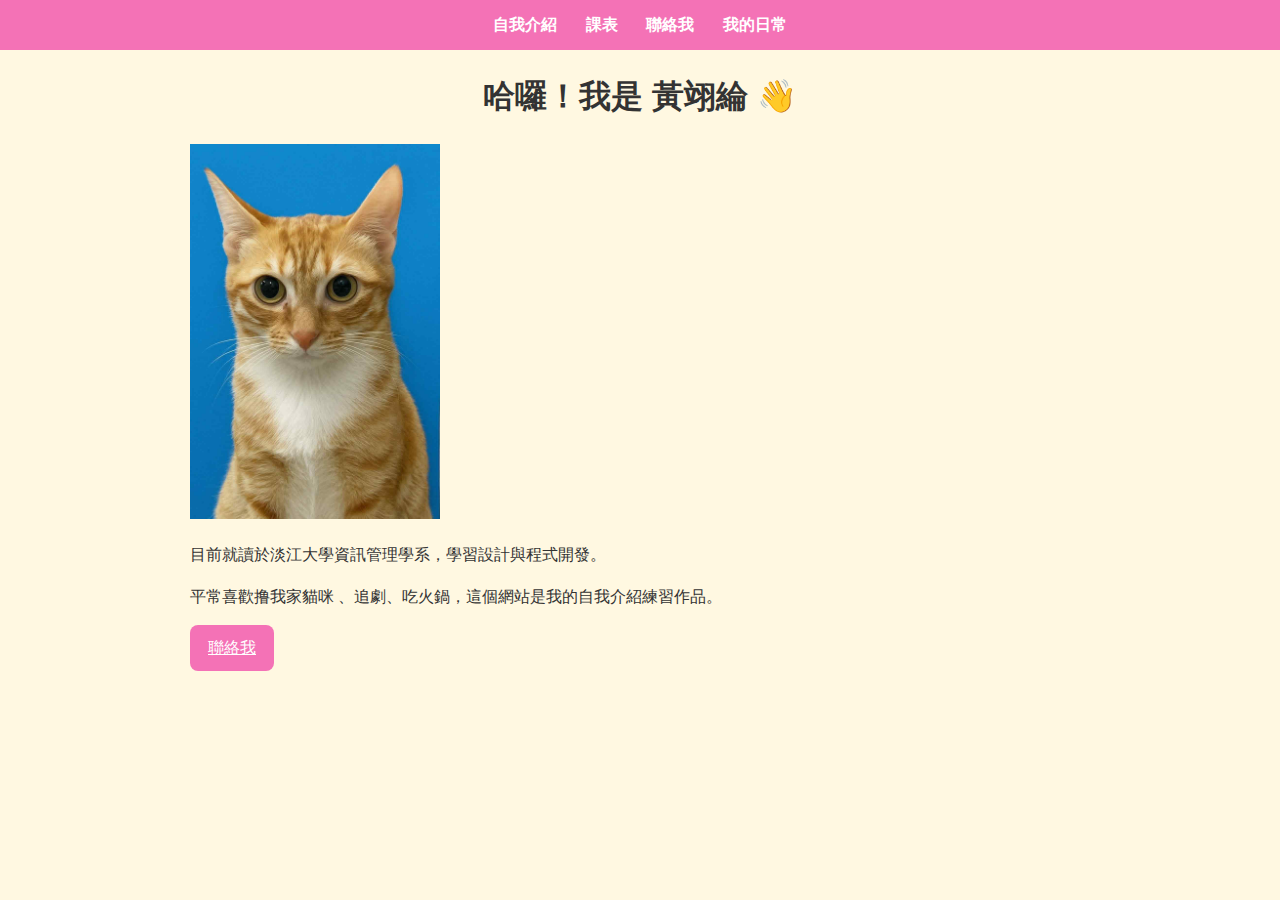
<file: w5/index.html>
<!DOCTYPE html>
<html lang="zh-Hant">
<head>
  <meta charset="UTF-8">
  <title>自我介紹</title>
  <link rel="stylesheet" href="style.css">
</head>
<body>
  <nav class="nav">
    <a href="index.html" class="nav__link">自我介紹</a>
    <a href="schedule.html" class="nav__link">課表</a>
    <a href="contact.html" class="nav__link">聯絡我</a>
    <a href="gallery.html" class="nav__link">我的日常</a>
  </nav>

  <div class="container">
    <h1>哈囉！我是 黃翊綸 👋</h1>
    <img src="images/下載.jpg" alt="我的照片" width="250">
    <p>目前就讀於淡江大學資訊管理學系，學習設計與程式開發。</p>
    <p>平常喜歡撸我家貓咪 、追劇、吃火鍋，這個網站是我的自我介紹練習作品。</p>
    <a href="contact.html" class="btn">聯絡我</a>
  </div>
</body>
</html>
</file>
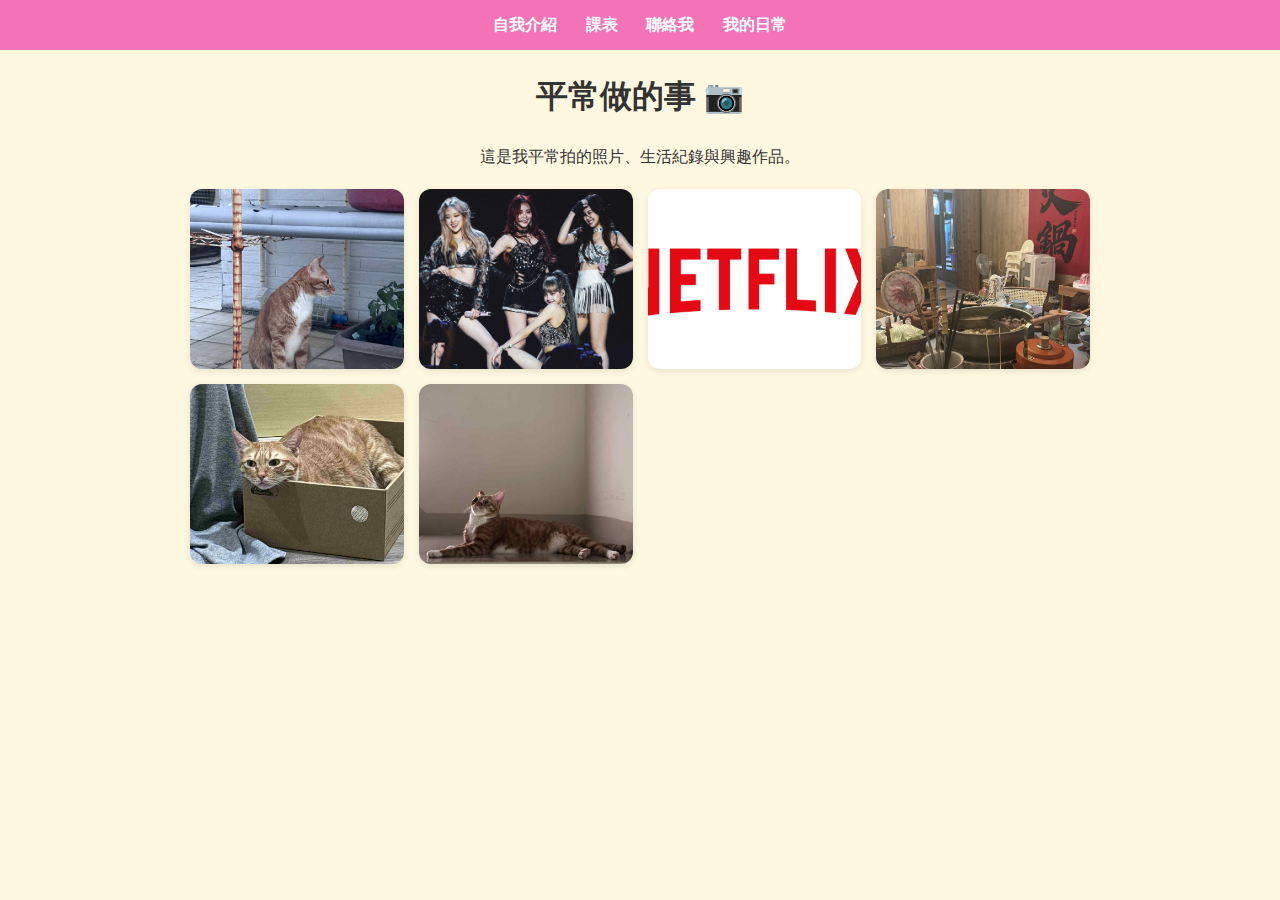
<file: w5/gallery.html>
<!DOCTYPE html>
<html lang="zh-Hant">
<head>
  <meta charset="UTF-8">
  <title>我的日常</title>
  <link rel="stylesheet" href="style.css">
</head>
<body>
  <nav class="nav">
    <a href="index.html" class="nav__link">自我介紹</a>
    <a href="schedule.html" class="nav__link">課表</a>
    <a href="contact.html" class="nav__link">聯絡我</a>
    <a href="gallery.html" class="nav__link">我的日常</a>
  </nav>

  <div class="container">
    <h1>平常做的事 📷</h1>
    <p style="text-align:center;">這是我平常拍的照片、生活紀錄與興趣作品。</p>
    <div class="gallery">
      <img src="images/下載 (3).jpg" alt="照片1">
      <img src="images/rose-blackpink-scaled.jpg" alt="照片2">
      <img src="images/netflix.jpg" alt="照片3">
      <img src="images/下載 (4).jpg" alt="照片4">
      <img src="images/下載 (1).jpg" alt="照片5">
      <img src="images/下載 (2).jpg" alt="照片6">
    </div>
  </div>
</body>
</html>
</file>
<file: w5/style.css>
/* === 顏色與基本設定 === */
/* 
  :root 是全域變數區，可以定義網站會用到的主要顏色或字型設定。
  這裡設定了主色、深色版本、文字顏色、背景顏色等。
  使用時用 var(--變數名稱) 就能套用。
*/
:root {
  --main-color: #f472b6;   /* 主色：亮橘黃色（按鈕、導覽列背景） */
  --main-dark: #db2777;    /* 主色加深版（滑鼠移過去時使用） */
  --text-color: #333;      /* 主要文字顏色（深灰） */
  --bg-light: #fff8e1;     /* 頁面背景色（淡黃色） */
}

/* === 全站 body 設定 === */
body {
  font-family: "Noto Sans TC", sans-serif;  /* 全站字體（使用 Noto Sans TC 中文字型） */
  background-color: var(--bg-light);        /* 套用上面定義的背景色變數 */
  color: var(--text-color);                 /* 套用文字顏色變數 */
  margin: 0;                                /* 取消瀏覽器預設外距 */
  line-height: 1.6;                         /* 行距設為 1.6，讓文字比較好閱讀 */
}

/* === 導覽列樣式 === */
.nav {
  background-color: var(--main-color);  /* 導覽列背景使用主色 */
  text-align: center;                   /* 導覽列項目置中 */
  padding: 12px;                        /* 上下內距 12px */
}

/* 導覽列裡的連結樣式 */
.nav__link {
  color: #fff;              /* 文字顏色白色 */
  text-decoration: none;    /* 移除底線 */
  margin: 0 12px;           /* 左右間距 12px */
  font-weight: bold;        /* 加粗字體 */
}

/* 滑鼠移到連結上時的效果 */
.nav__link:hover {
  color: var(--main-dark);  /* 顏色變深一點 */
}

/* === 容器設定 === */
/* 
  container 是主要版面容器，用來限制網頁內容最大寬度，
  讓內容不會太寬、保持整齊置中。
*/
.container {
  width: 80%;          /* 寬度為螢幕的 80% */
  max-width: 900px;    /* 最大寬度 900px，避免在大螢幕太寬 */
  margin: 20px auto;   /* 上下外距 20px，左右自動置中 */
}

/* === 標題樣式 === */
h1, h2 {
  text-align: center;         /* 標題置中 */
  color: var(--text-color);   /* 使用主要文字顏色 */
}

/* === 按鈕樣式 === */
.btn {
  background-color: var(--main-color);  /* 背景使用主色 */
  color: white;                         /* 按鈕文字白色 */
  padding: 10px 18px;                   /* 上下 10px、左右 18px 內距 */
  border: none;                         /* 移除預設邊框 */
  border-radius: 8px;                   /* 圓角 8px */
  cursor: pointer;                      /* 滑鼠移過去變手指圖示 */
  display: inline-block;                /* 讓按鈕能正常排列 */
}

/* 滑鼠移到按鈕時的顏色變化 */
.btn:hover {
  background-color: var(--main-dark);   /* 顏色變深（強調互動） */
}

/* === 表格樣式 === */
table {
  width: 100%;                 /* 表格寬度佔滿容器 */
  border-collapse: collapse;   /* 合併邊框線（不會重疊出雙線） */
  margin-top: 20px;            /* 與上方內容保留間距 */
}

/* 表格的儲存格（標題與內容）共用樣式 */
th, td {
  border: 1px solid #ccc;      /* 邊框顏色淺灰色 */
  padding: 10px;               /* 內距 10px */
  text-align: center;          /* 內容置中 */
}

/* 表頭（th）另外加上背景色 */
th {
  background-color: #fff3cd;   /* 淡黃色背景 */
}

/* === 表單樣式 === */
form {
  width: 80%;             /* 寬度佔容器的 80% */
  max-width: 500px;       /* 最寬 500px */
  margin: 0 auto;         /* 置中顯示 */
}

/* 輸入框與文字區塊共用樣式 */
input, textarea {
  width: 100%;             /* 寬度撐滿父容器 */
  padding: 10px;           /* 內距 10px */
  margin-top: 8px;         /* 與上方標籤的距離 */
  border: 1px solid #ccc;  /* 邊框淺灰色 */
  border-radius: 6px;      /* 圓角 6px */
}

/* 表單的標籤（文字說明） */
label {
  font-weight: bold;       /* 加粗讓標籤更明顯 */
}

/* === 照片牆樣式 === */
/*
  gallery 是用 CSS Grid 建立的圖片牆。
  repeat(auto-fill, minmax(200px, 1fr)) 代表：
  - 每張圖片最小 200px，最多平均分配一整列空間。
  - 會自動依螢幕大小換行（RWD）。
*/
.gallery {
  display: grid;                             /* 使用格線布局 */
  grid-template-columns: repeat(auto-fill, minmax(200px, 1fr)); /* 自動分欄 */
  gap: 15px;                                 /* 每張圖片之間的間距 15px */
  margin-top: 20px;                          /* 與標題間距 */
}

/* 圖片外觀設定 */
.gallery img {
  width: 100%;                               /* 圖片撐滿格子寬度 */
  height: 180px;                             /* 固定高度 180px（保持整齊） */
  object-fit: cover;                         /* 圖片裁切填滿，不變形 */
  border-radius: 12px;                       /* 圓角 12px */
  box-shadow: 0 2px 6px rgba(0,0,0,0.1);     /* 添加陰影，讓圖片有立體感 */
  transition: transform 0.2s;                /* 設定 hover 時的放大動畫時間 */
}

/* 滑鼠移過圖片時的放大效果 */
.gallery img:hover {
  transform: scale(1.05);                    /* 放大 5% */
}
</file>
